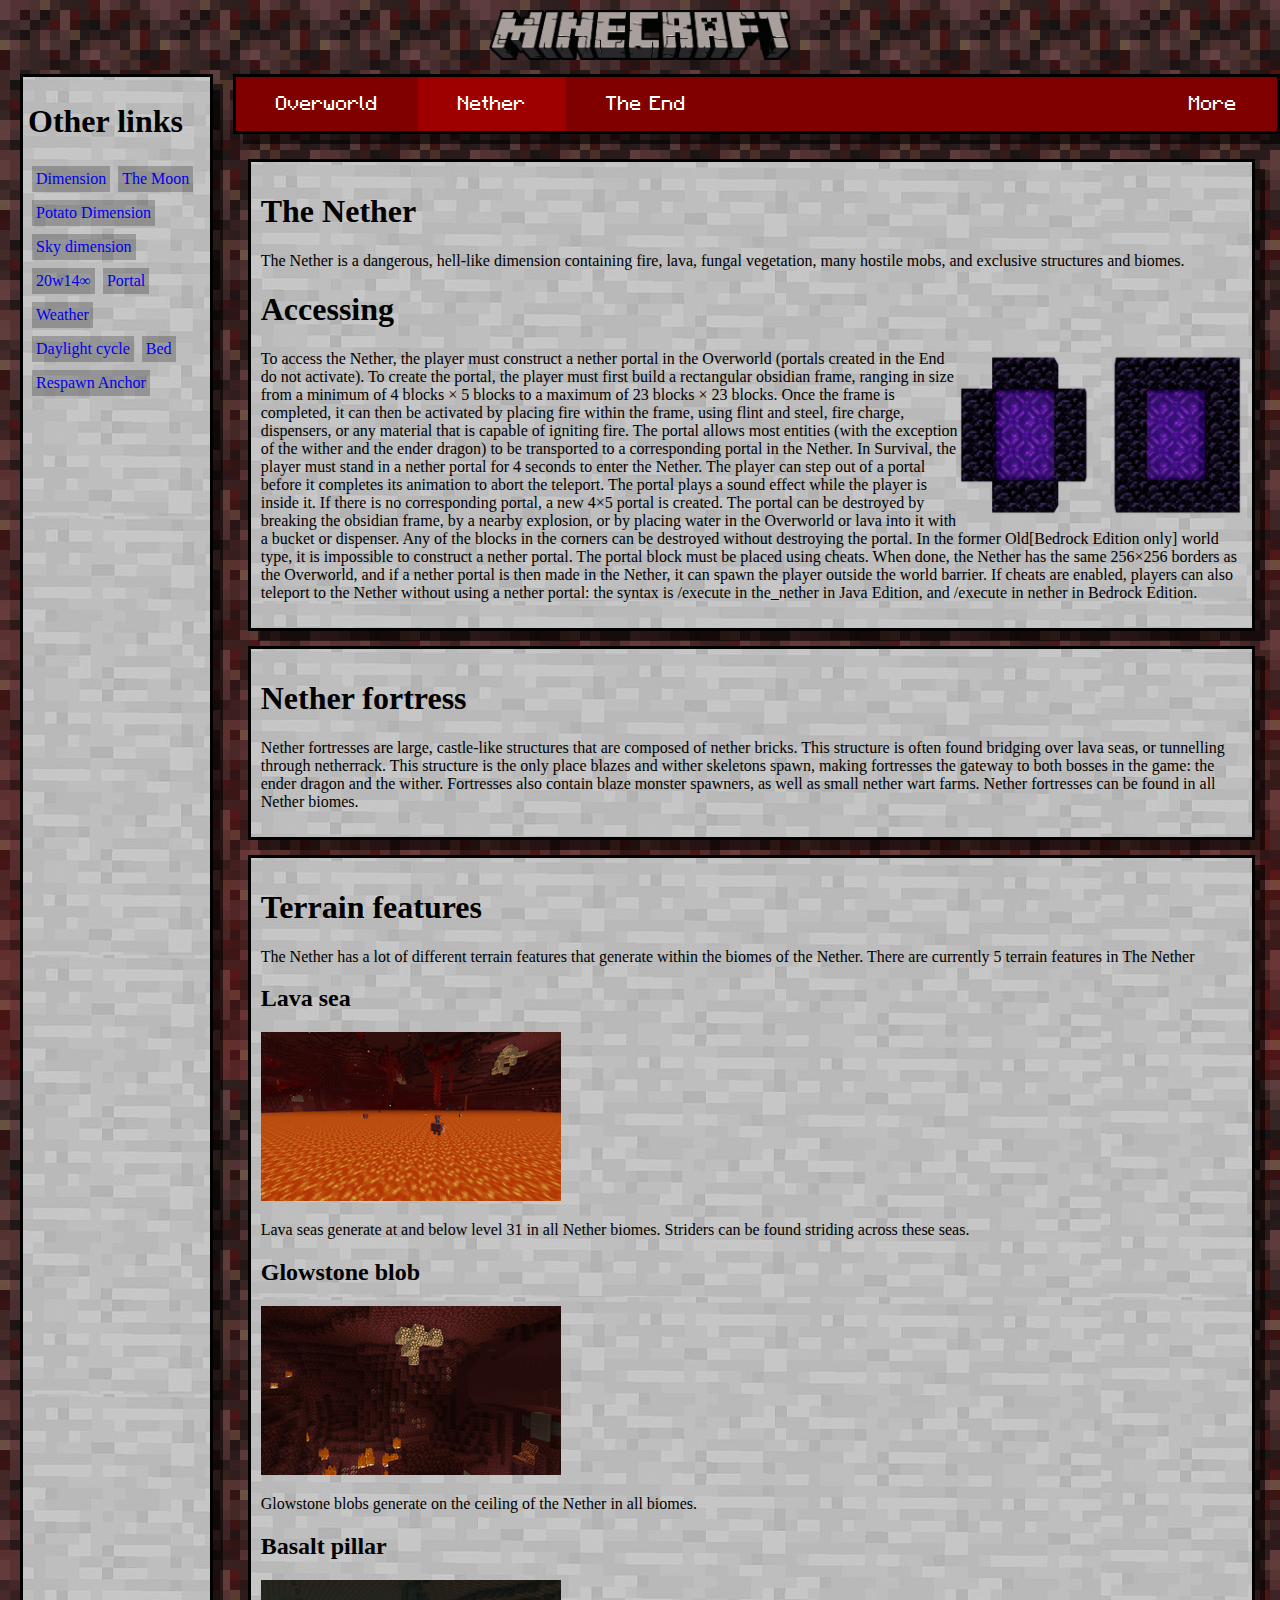
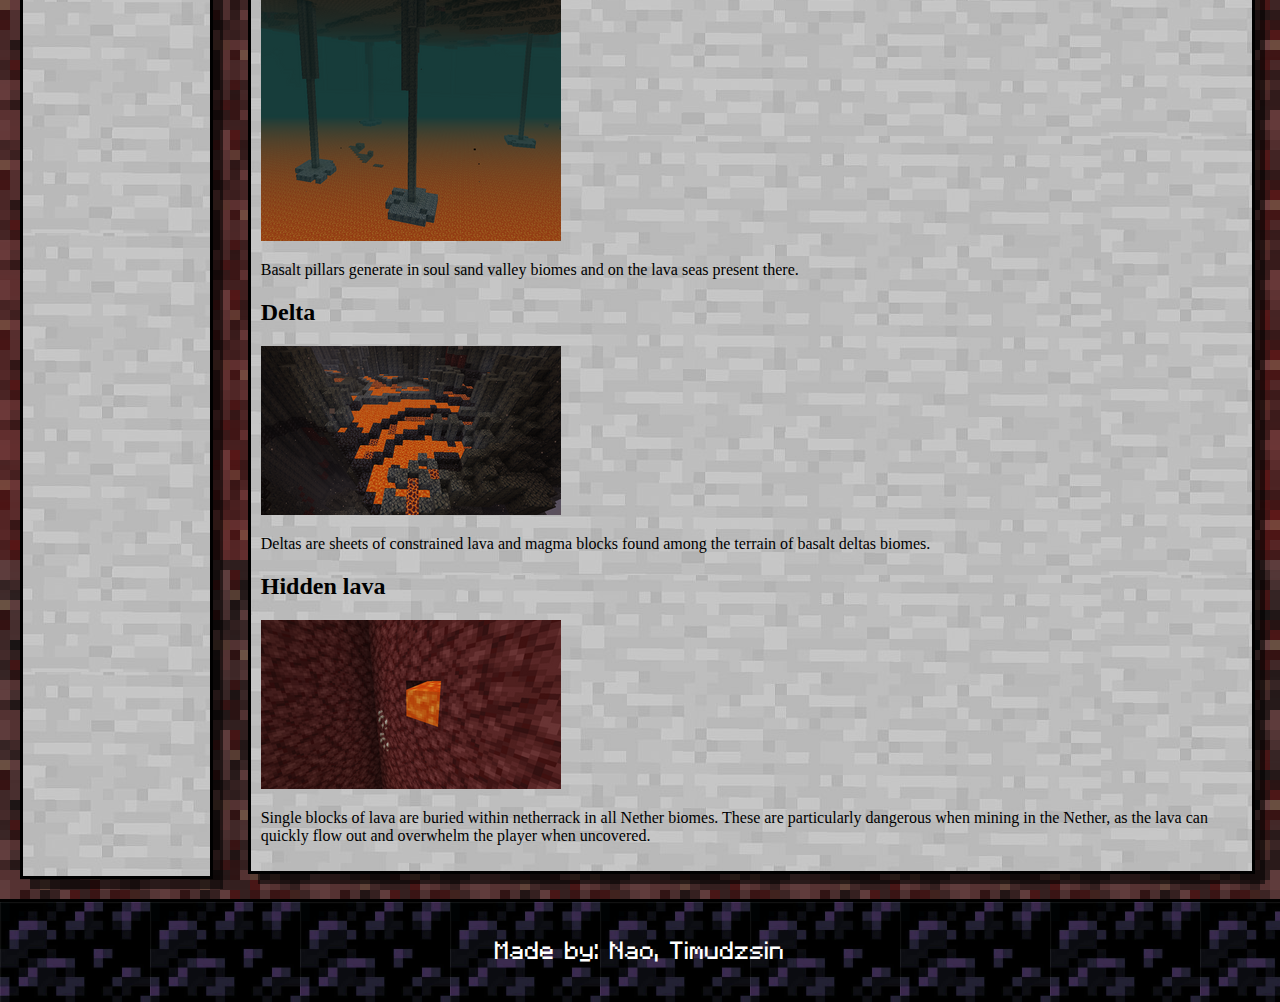
<file: nether.html>
<!DOCTYPE html>
<html lang="en">
<head>
    <meta charset="UTF-8">
    <meta name="viewport" content="width=device-width, initial-scale=1.0">
    <title>The Nether</title>
    <link rel="stylesheet" href="stilus.css">
</head>
<body id="nether_body">
    <main>
        <header>
            <div id="minecraft_logo">
                <a href="https://www.minecraft.net/en-us"><img src="kepek/logo.png" alt="wiki"></a>
            </div>
        </header>
        <nav id="nether_nav">
            <ul>
                <li><a href="index.html">Overworld</a></li>
                <li><a class="active" href="nether.html">Nether</a></li>
                <li><a href="theend.html">The End</a></li>
                <li style="float:right"><a href="https://minecraft.wiki/">More</a></li>
            </ul>
        </nav>
        <article>
            <div class="text">
                <h1>The Nether</h1>
                <p>
                    The Nether is a dangerous, hell-like dimension containing fire, lava, fungal vegetation, many hostile mobs, and exclusive structures and biomes. 
                </p>
                <h1>Accessing</h1>
                <div  id="nether_portal_image">
                    <img src="kepek/nether/nether_portal.png" alt="end islands">
                </div>
                <p>
                    To access the Nether, the player must construct a nether portal in the Overworld (portals created in the End do not activate). To create the portal, the player must first build a rectangular obsidian frame, ranging in size from a minimum of 4 blocks × 5 blocks to a maximum of 23 blocks × 23 blocks. Once the frame is completed, it can then be activated by placing fire within the frame, using flint and steel, fire charge, dispensers, or any material that is capable of igniting fire.

                    The portal allows most entities (with the exception of the wither and the ender dragon) to be transported to a corresponding portal in the Nether. In Survival, the player must stand in a nether portal for 4 seconds to enter the Nether. The player can step out of a portal before it completes its animation to abort the teleport. The portal plays a sound effect while the player is inside it. If there is no corresponding portal, a new 4×5 portal is created. The portal can be destroyed by breaking the obsidian frame, by a nearby explosion, or by placing water in the Overworld or lava into it with a bucket or dispenser. Any of the blocks in the corners can be destroyed without destroying the portal.

                    In the former Old‌[Bedrock Edition only] world type, it is impossible to construct a nether portal. The portal block must be placed using cheats. When done, the Nether has the same 256×256 borders as the Overworld, and if a nether portal is then made in the Nether, it can spawn the player outside the world barrier.

                    If cheats are enabled, players can also teleport to the Nether without using a nether portal: the syntax is /execute in the_nether in Java Edition, and /execute in nether in Bedrock Edition. 
                </p>
            </div>
            <div class="text">
                <h1>Nether fortress</h1>
                <p>
                    Nether fortresses are large, castle-like structures that are composed of nether bricks. This structure is often found bridging over lava seas, or tunnelling through netherrack.

                    This structure is the only place blazes and wither skeletons spawn, making fortresses the gateway to both bosses in the game: the ender dragon and the wither. Fortresses also contain blaze monster spawners, as well as small nether wart farms. Nether fortresses can be found in all Nether biomes. 
                </p>
            </div>
            <div class="text">
                <h1>Terrain features</h1>
                <p>
                    The Nether has a lot of different terrain features that generate within the biomes of the Nether.

                    There are currently 5 terrain features in The Nether 
                </p>
                <h2>Lava sea</h2>
                <img src="kepek/nether/300px-Lava_sea.png" alt="Lava sea">
                <p>
                    Lava seas generate at and below level 31 in all Nether biomes.

                    Striders can be found striding across these seas. 
                </p>
                <h2>Glowstone blob</h2>
                <img src="kepek/nether/300px-GlowstoneInNether.png" alt="Glowstone blob">
                <p>
                    Glowstone blobs generate on the ceiling of the Nether in all biomes. 
                </p>
                <h2>Basalt pillar</h2>
                <img src="kepek/nether/300px-Lava_pillars.png" alt="Basalt pillar">
                <p>
                    Basalt pillars generate in soul sand valley biomes and on the lava seas present there. 
                </p>
                <h2>Delta</h2>
                <img src="kepek/nether/300px-Lava_delta.png" alt="Delta">
                <p>
                    Deltas are sheets of constrained lava and magma blocks found among the terrain of basalt deltas biomes. 
                </p>
                <h2>Hidden lava</h2>
                <img src="kepek/nether/300px-HiddenlavainNether.png" alt="Hidden lava">
                <p>
                    Single blocks of lava are buried within netherrack in all Nether biomes. These are particularly dangerous when mining in the Nether, as the lava can quickly flow out and overwhelm the player when uncovered. 
                </p>
            </div>
        </article>
        <aside>
            <h1>Other links</h1>
            <ul>
                <li><a href="https://minecraft.wiki/w/Dimension">Dimension</a></li>
                <li><a href="https://minecraft.wiki/w/The_Moon">The Moon</a></li>
                <li><a href="https://minecraft.wiki/w/Potato_(dimension)">Potato Dimension</a></li>
                <li><a href="https://minecraft.wiki/w/Sky_dimension">Sky dimension</a></li>
                <li><a href="https://minecraft.wiki/w/Java_Edition_20w14%E2%88%9E">20w14∞</a></li>
                <li><a href="https://minecraft.wiki/w/Portal">Portal</a></li>
                <li><a href="https://minecraft.wiki/w/Weather">Weather</a></li>
                <li><a href="https://minecraft.wiki/w/Daylight_cycle">Daylight cycle</a></li>
                <li><a href="https://minecraft.wiki/w/Bed">Bed</a></li>
                <li><a href="https://minecraft.wiki/w/Respawn_Anchor">Respawn Anchor</a></li>
            </ul>
        </aside>
        <footer>
            <p>Made by: Nao, Timudzsin</p>
        </footer>
    </main>
</body>
</html>
</file>
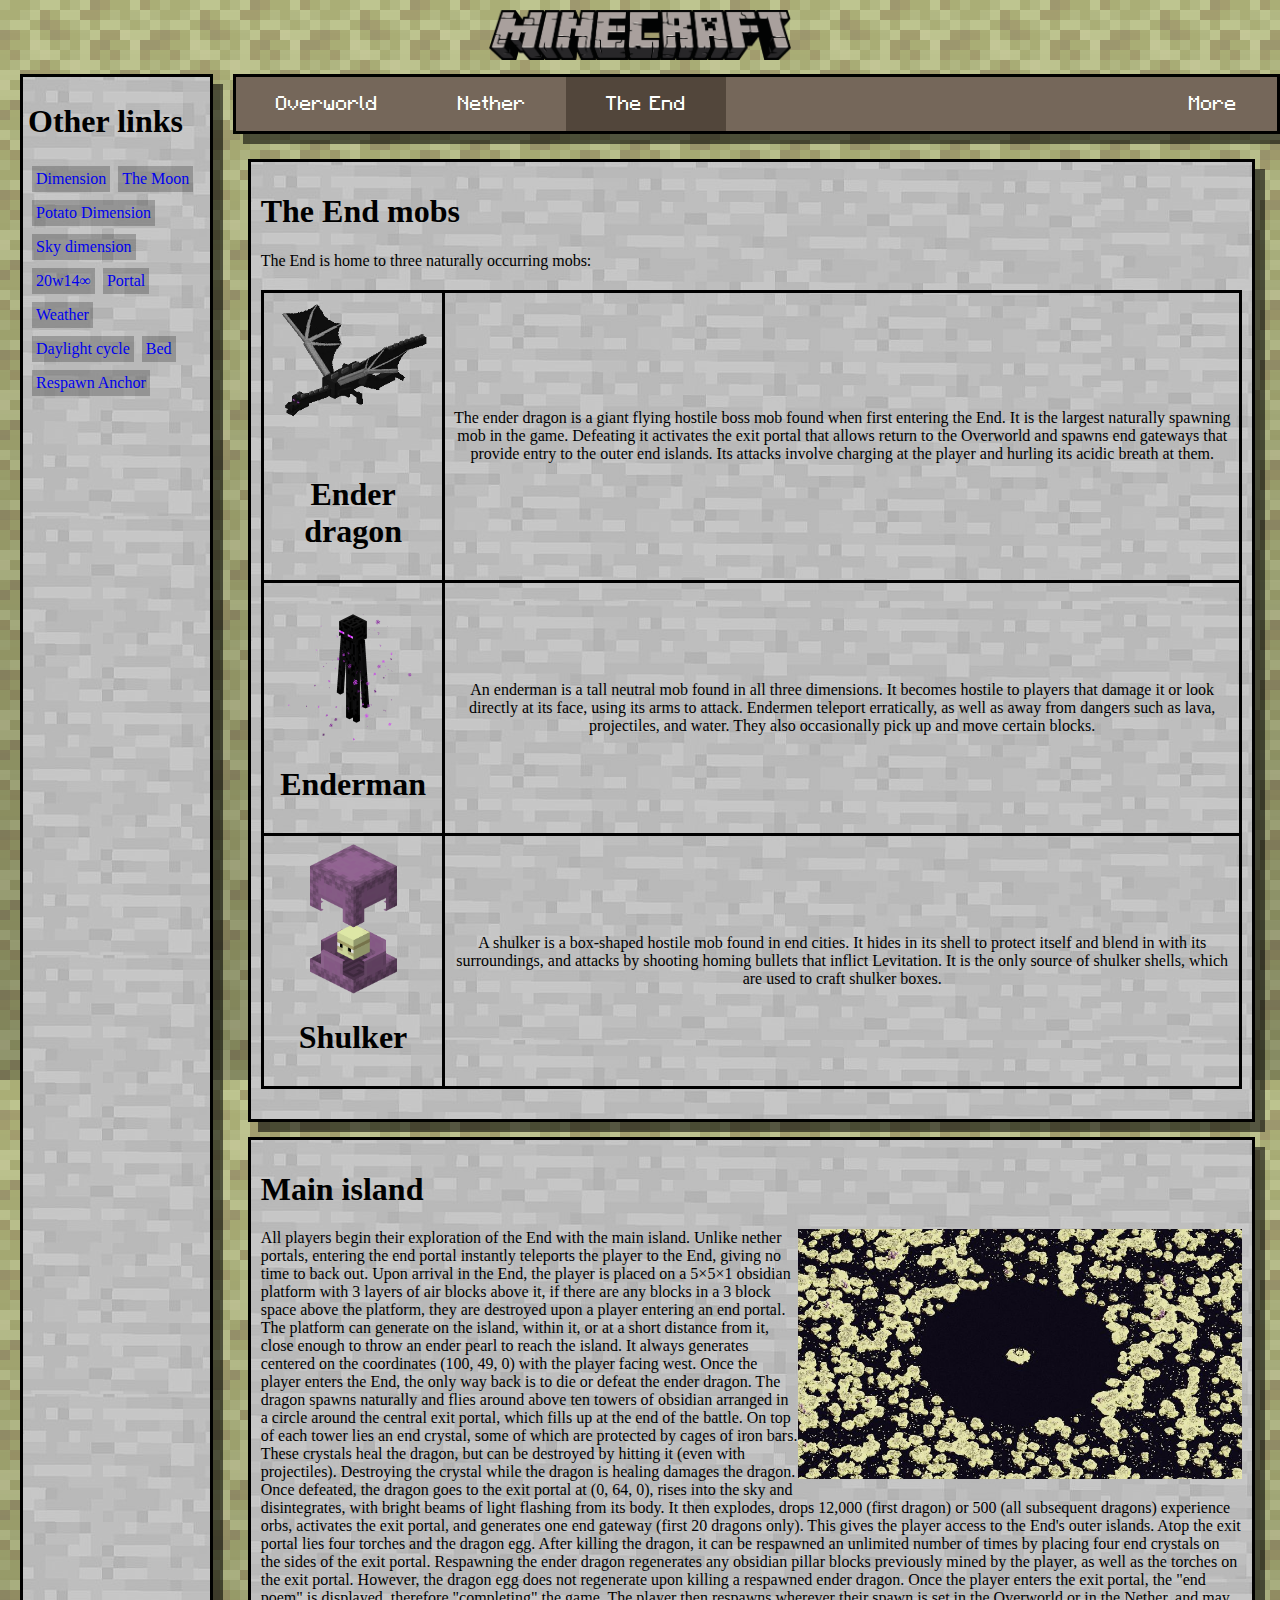
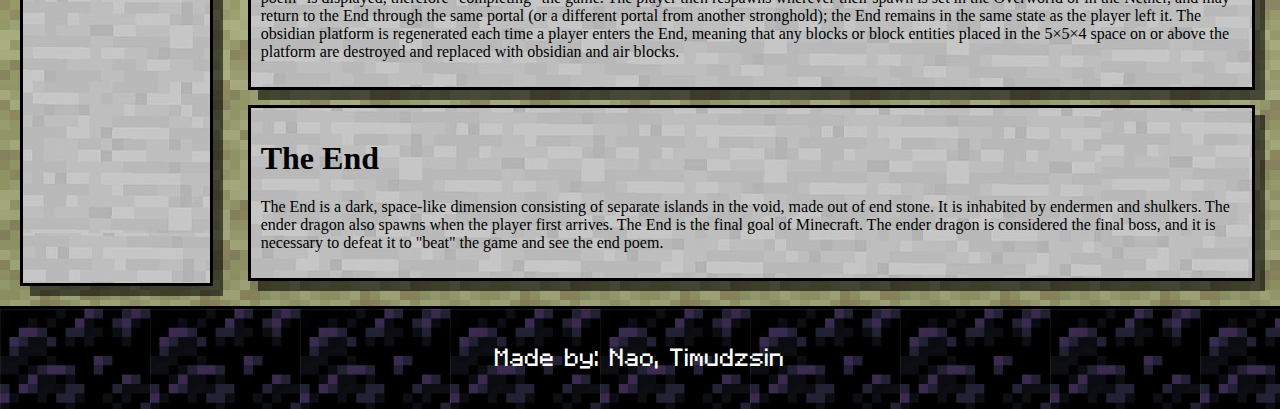
<file: theend.html>
<!DOCTYPE html>
<html lang="en">
<head>
    <meta charset="UTF-8">
    <meta name="viewport" content="width=device-width, initial-scale=1.0">
    <title>The End</title>
    <link rel="stylesheet" href="stilus.css">
</head>
<body id="end_body">
    <main>
        <header>
            <div id="minecraft_logo">
                <a href="https://www.minecraft.net/en-us"><img src="kepek/logo.png" alt="wiki"></a>
            </div>
        </header>
        <nav id="end_nav">
            <ul>
                <li><a href="index.html">Overworld</a></li>
                <li><a href="nether.html">Nether</a></li>
                <li><a class="active" href="theend.html">The End</a></li>
                <li style="float:right"><a href="https://minecraft.wiki/">More</a></li>
            </ul>
        </nav>
        <article>
            <div class="text">
                <h1>The End mobs</h1>
                <p>The End is home to three naturally occurring mobs:</p>
                <table border="1">
                    <tr>
                        <td>
                            <img src="kepek/end/table/250px-Ender_Dragon.gif" alt="an image of the mob" height="150px">
                            <h1>Ender dragon</h1>
                        </td>
                        <td>
                            <p>
                                The ender dragon is a giant flying hostile boss mob found when first entering the End. It is the largest naturally spawning mob in the game. Defeating it activates the exit portal that allows return to the Overworld and spawns end gateways that provide entry to the outer end islands. Its attacks involve charging at the player and hurling its acidic breath at them. 
                            </p>
                        </td>
                    </tr>
                    <tr>
                        <td>
                            <img src="kepek/end/table/600px-Enderman.png" alt="an image of the mob" height="150px">
                            <h1>Enderman</h1>
                        </td>
                        <td>
                            <p>
                                An enderman is a tall neutral mob found in all three dimensions. It becomes hostile to players that damage it or look directly at its face, using its arms to attack. Endermen teleport erratically, as well as away from dangers such as lava, projectiles, and water. They also occasionally pick up and move certain blocks. 
                            </p>
                        </td>
                    </tr>
                    <tr>
                        <td>
                            <img src="kepek/end/table/Shulker.png" alt="an image of the mob" height="150px">
                            <h1>Shulker</h1>
                        </td>
                        <td>
                            <p>
                                A shulker is a box-shaped hostile mob found in end cities. It hides in its shell to protect itself and blend in with its surroundings, and attacks by shooting homing bullets that inflict Levitation. It is the only source of shulker shells, which are used to craft shulker boxes. 
                            </p>    
                        </td>
                    </tr>
                </table>
            </div>
            <div class="text">
                <h1>Main island</h1>
                <div  id="ender_islands_image">
                    <img src="kepek/end/800px-EnderIslandsRender.jpg" alt="end islands">
                </div>
                <p>
                    All players begin their exploration of the End with the main island. Unlike nether portals, entering the end portal instantly teleports the player to the End, giving no time to back out. Upon arrival in the End, the player is placed on a 5×5×1 obsidian platform with 3 layers of air blocks above it, if there are any blocks in a 3 block space above the platform, they are destroyed upon a player entering an end portal. The platform can generate on the island, within it, or at a short distance from it, close enough to throw an ender pearl to reach the island. It always generates centered on the coordinates (100, 49, 0) with the player facing west.

                    Once the player enters the End, the only way back is to die or defeat the ender dragon. The dragon spawns naturally and flies around above ten towers of obsidian arranged in a circle around the central exit portal, which fills up at the end of the battle. On top of each tower lies an end crystal, some of which are protected by cages of iron bars. These crystals heal the dragon, but can be destroyed by hitting it (even with projectiles). Destroying the crystal while the dragon is healing damages the dragon.

                    Once defeated, the dragon goes to the exit portal at (0, 64, 0), rises into the sky and disintegrates, with bright beams of light flashing from its body. It then explodes, drops 12,000 (first dragon) or 500 (all subsequent dragons) experience orbs, activates the exit portal, and generates one end gateway (first 20 dragons only). This gives the player access to the End's outer islands. Atop the exit portal lies four torches and the dragon egg. After killing the dragon, it can be respawned an unlimited number of times by placing four end crystals on the sides of the exit portal. Respawning the ender dragon regenerates any obsidian pillar blocks previously mined by the player, as well as the torches on the exit portal. However, the dragon egg does not regenerate upon killing a respawned ender dragon. 
                
                    Once the player enters the exit portal, the "end poem" is displayed, therefore "completing" the game. The player then respawns wherever their spawn is set in the Overworld or in the Nether, and may return to the End through the same portal (or a different portal from another stronghold); the End remains in the same state as the player left it. The obsidian platform is regenerated each time a player enters the End, meaning that any blocks or block entities placed in the 5×5×4 space on or above the platform are destroyed and replaced with obsidian and air blocks.
                </p>
            </div>
            <div class="text">
                <h1>The End</h1>
                <p>
                    The End is a dark, space-like dimension consisting of separate islands in the void, made out of end stone. It is inhabited by endermen and shulkers. The ender dragon also spawns when the player first arrives. The End is the final goal of Minecraft. The ender dragon is considered the final boss, and it is necessary to defeat it to "beat" the game and see the end poem. 
                </p>
            </div>
        </article>
        <aside>
            <h1>Other links</h1>
            <ul>
                <li><a href="https://minecraft.wiki/w/Dimension">Dimension</a></li>
                <li><a href="https://minecraft.wiki/w/The_Moon">The Moon</a></li>
                <li><a href="https://minecraft.wiki/w/Potato_(dimension)">Potato Dimension</a></li>
                <li><a href="https://minecraft.wiki/w/Sky_dimension">Sky dimension</a></li>
                <li><a href="https://minecraft.wiki/w/Java_Edition_20w14%E2%88%9E">20w14∞</a></li>
                <li><a href="https://minecraft.wiki/w/Portal">Portal</a></li>
                <li><a href="https://minecraft.wiki/w/Weather">Weather</a></li>
                <li><a href="https://minecraft.wiki/w/Daylight_cycle">Daylight cycle</a></li>
                <li><a href="https://minecraft.wiki/w/Bed">Bed</a></li>
                <li><a href="https://minecraft.wiki/w/Respawn_Anchor">Respawn Anchor</a></li>
            </ul>
        </aside>
        <footer>
            <p>Made by: Nao, Timudzsin</p>
        </footer>
    </main>    
</body>
</html>
</file>
<file: stilus.css>
/*tags*/
/*
* {
    filter:saturate(10);
}
*/

body {
    color: black;
    background-color: black;
    margin: 0px;
}
.text {
    margin: 15px;
    padding: 10px;
    border: 3px solid black;
    background-image: url(kepek/bright_stone.png);
    box-shadow: 10px 10px #00000090;
}
/*logó kép*/
#minecraft_logo {
    text-align: center;
    margin: 10px;
}
#minecraft_logo img {
    height: 50px;
}
/*body hátterek*/
#overworld_body {
    background-image: url(kepek/overworld/dirt.png);
}
#nether_body {
    background-image: url(kepek/nether/netherrack.png);
}
#end_body {
    background-image: url(kepek/end/endstone.png);
}
/*overworld navigáció*/
#overworld_nav ul {
    background-color: #006c00;
}
#overworld_nav li a {
    color: #ffffff;
}
#overworld_nav li a:hover {
    background-color: #00631e;
}
#overworld_nav .active {
    background-color: #00550b;
}
/*nether navigáció*/
#nether_nav ul {
    background-color: #800000;
}
#nether_nav li a {
    color: #ffffff;
}
#nether_nav li a:hover {
    background-color: #b90000;
}
#nether_nav .active {
    background-color: #9e0000;
}
/*end navigáció*/
#end_nav ul {
    background-color: #75675a;
}
#end_nav li a {
    color: #ffffff;
}
#end_nav li a:hover {
    background-color: #605348;
}
#end_nav .active {
    background-color: #52463b;
}
/*mind 3 nav*/
#overworld_nav, #nether_nav, #end_nav {
    border: 3px solid black;
    font-family: "MinecraftFont", sans-serif;
    font-size: 20px;
    box-shadow: 10px 10px #00000090;
}
ul {
    list-style-type: none;
    margin: 0;
    padding: 0;
    overflow: hidden;
}
li {
    float: left;
} 
li a {
    display: block;
    text-align: center;
    padding: 15px 40px;
    text-decoration: none;
} 
/*gridek, table, main stb..*/
main {
    display: grid;
    grid-template-columns: 2fr 9fr;
    grid-template-areas: "he he"
                         "as na"
                         "as ar"
                         "fo fo";
}
header {
    grid-area: he;
}
nav {
    grid-area: na;
}
article {
    grid-area: ar;
    margin: 10px;
    margin-left: 0px;
}
aside {
    grid-area: as;
    margin: 20px;
    padding: 5px;
    margin-top: 0px;
    border: 3px solid black;
    background-image: url(kepek/bright_stone.png);
    box-shadow: 10px 10px #00000090;
}
aside ul li a{
    padding: 4px;
    background-color: rgba(0, 0, 0, 0.219);
}
aside ul li{
    padding:4px;
}
footer{
    grid-area: fo;
    text-align: center;
    margin: 0px;
    padding: 10px;
    background-image: url(kepek/obsidian.png);
    background-size: 150px;
    color: white;
    border-top: 3px solid black;
    font-family: "MinecraftFont", sans-serif;
    font-size: 25px;
}
#overworld_grid {
    display: grid;
    grid-template-columns: 1fr 1fr 1fr 1fr 1fr 1fr;
}
#daylight_cycle_gif{
    float:right;
}
#daylight_cycle_gif img{
    height:170px;
}
#ender_islands_image{
    float:right;
}
#ender_islands_image img{
    height:250px;
}
#nether_portal_image{
    float:right;
}
#nether_portal_image img{
    height:170px;
}
.overworld_grid_item {
    background-image: url(kepek/wool.png);
    border: 3px solid black;
    margin: 10px;
    text-align: center;
    font-size: 18px;
}
.overworld_grid_item img{
    height: 70px;
    image-rendering: pixelated;
}
table {
    border-collapse: collapse;
    margin: 20px 0;
}
th, td {
    padding: 8px;
    text-align: center;
    border: 3px solid black;
}
/*reszponzivitás*/
@media screen and (max-width:700px) {
    main {
        grid-template-columns: 1fr;
        grid-template-areas: "he"
                             "na"
                             "as"
                             "ar"
                             "fo";
    }
    article {
        grid-template-columns: 1fr;
        margin-left: 10px;
    }
    aside {
        grid-template-columns: 2fr;
        margin-top: 10px;
    }
    #overworld_grid {
        display: grid;
        grid-template-columns: 1fr 1fr 1fr;
    }
}
/*betűtípus*/
@font-face {
    font-family: "MinecraftFont";
    src: url("fontok/MinecraftRegular-Bmg3.otf") format("truetype");
}
</file>
